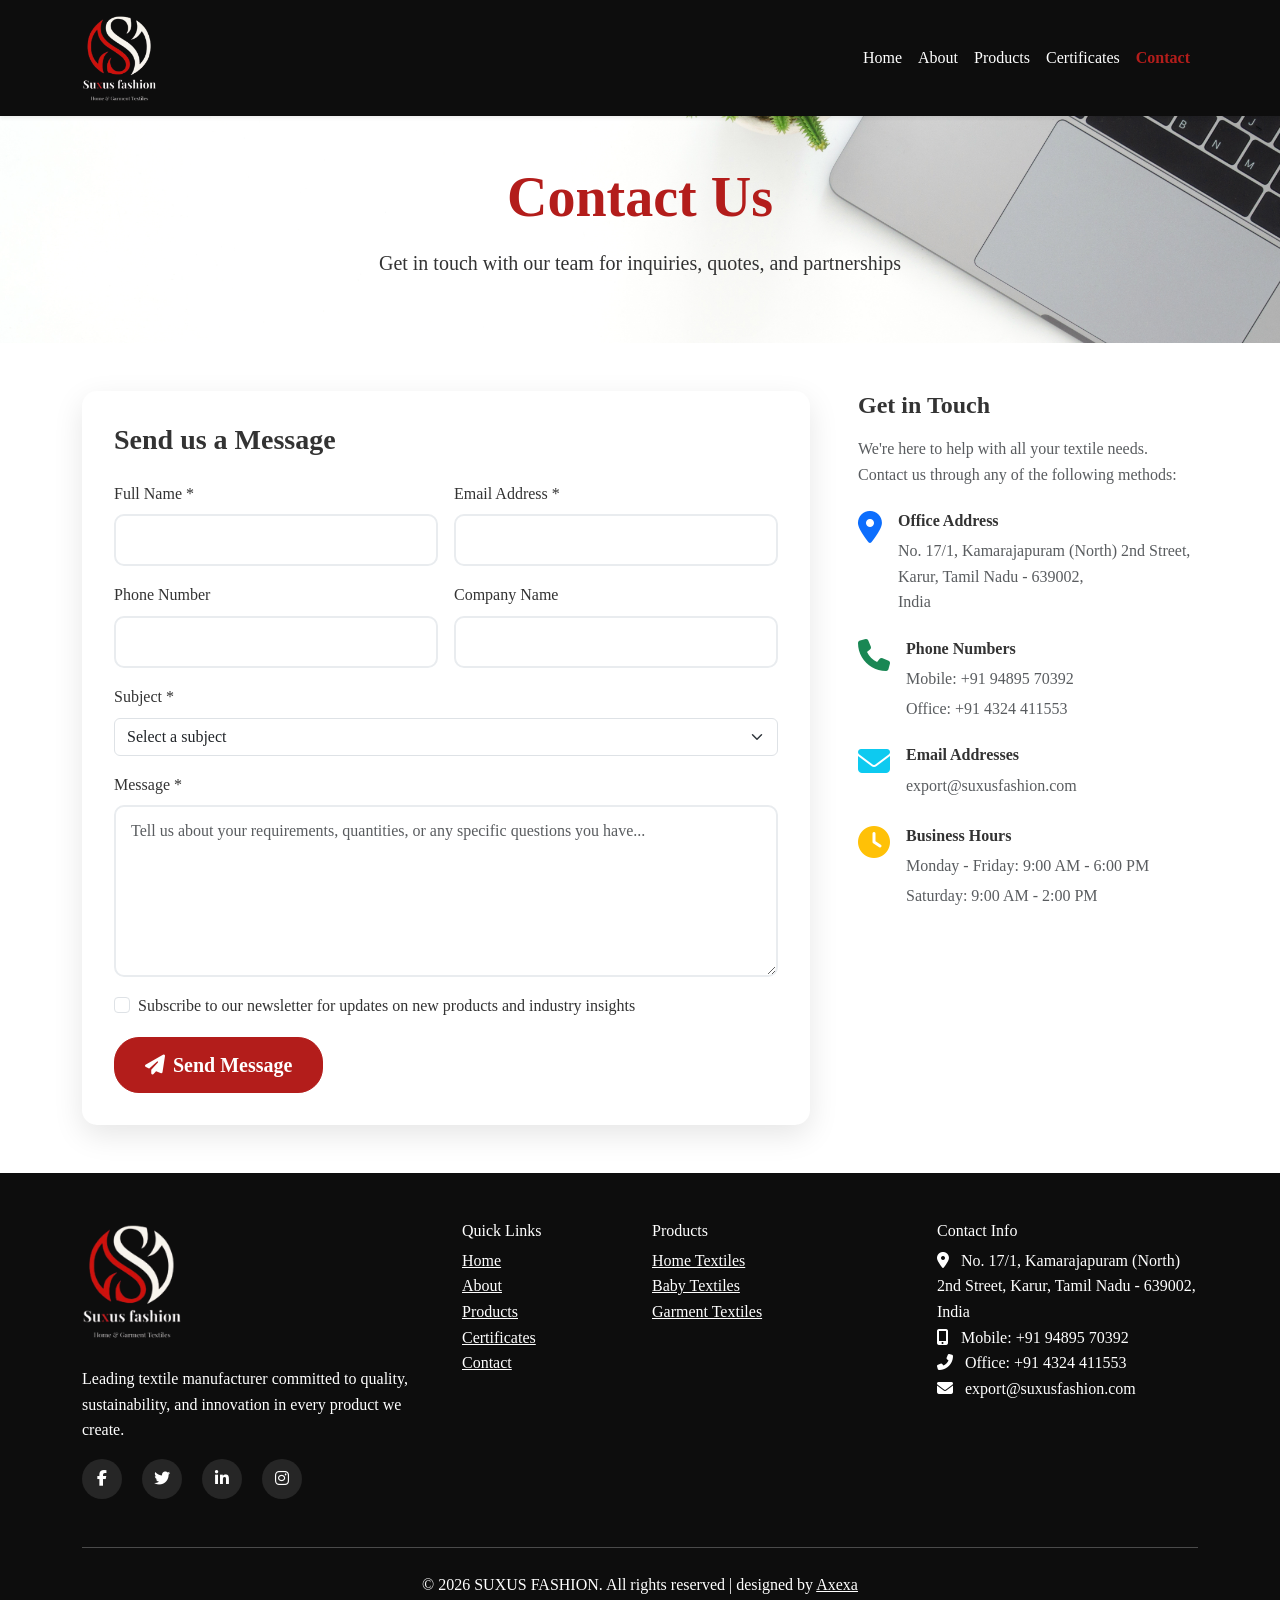
<file: contact.html>
<!DOCTYPE html>
<html lang="en">

<head>
    <meta charset="UTF-8">
    <meta name="viewport" content="width=device-width, initial-scale=1.0">
    <title>SUXUS FASHION</title>
    <link rel="icon" type="image/x-icon" href="assets/images/branch_logo.png">
    <meta name="description"
        content="Get in touch with SUXUS FASHION for inquiries, quotes, and orders. We're here to help with all your textile needs.">

    <!-- Bootstrap CSS -->
    <link href="https://cdn.jsdelivr.net/npm/bootstrap@5.3.0/dist/css/bootstrap.min.css" rel="stylesheet">
    <!-- Font Awesome -->
    <link rel="stylesheet" href="https://cdnjs.cloudflare.com/ajax/libs/font-awesome/6.4.0/css/all.min.css">
    <!-- Custom CSS -->
    <link rel="stylesheet" href="assets/css/style.css">
</head>

<body>
    <!-- Navigation -->
    <nav class="navbar navbar-expand-lg  sticky-top shadow-sm  bg-black custom-navbar">
        <div class="container">
            <a class="navbar-brand" href="index.html">
                <img src="assets/images/branch_logo.png" class="img-fluid" alt="SUXUS FASHION" width="75">
                <!-- <img src="assets/images/about-banner.png" class="logo" alt="SUXUS FASHION" height=""> -->

            </a>
            <button class="navbar-toggler" type="button" data-bs-toggle="collapse" data-bs-target="#navbarNav">
                <span class="navbar-toggler-icon"></span>
            </button>
            <div class="collapse navbar-collapse" id="navbarNav">
                <ul class="navbar-nav ms-auto">
                    <li class="nav-item">
                        <a class="nav-link " href="index.html">Home</a>
                    </li>
                    <li class="nav-item">
                        <a class="nav-link" href="about.html">About</a>
                    </li>
                    <li class="nav-item">
                        <a class="nav-link " href="products.html">Products</a>
                    </li>
                    <li class="nav-item">
                        <a class="nav-link" href="certificates.html">Certificates</a>
                    </li>
                    <li class="nav-item">
                        <a class="nav-link act" href="contact.html"><b>Contact</b></a>
                    </li>
                </ul>
            </div>
        </div>
    </nav>

    <!-- Page Header -->
    <section class="py-5 contact">
        <div class="container ">
            <div class="row">
                <div class="col-12 text-center">
                    <h1 class="display-4 fw-bold mb-3 act">Contact Us</h1>
                    <p class="lead">Get in touch with our team for inquiries, quotes, and partnerships</p>
                </div>
            </div>
        </div>
    </section>

    <!-- Contact Section -->
    <section class="py-5">
        <div class="container">
            <div class="row g-5">
                <!-- Contact Form -->
                <div class="col-lg-8">
                    <div class="contact-form">
                        <h3 class="fw-bold mb-4">Send us a Message</h3>
                        <form id="contactForm">
                            <div class="row g-3">
                                <div class="col-md-6">
                                    <label for="name" class="form-label">Full Name *</label>
                                    <input type="text" class="form-control" id="name" name="name" required>
                                </div>
                                <div class="col-md-6">
                                    <label for="email" class="form-label">Email Address *</label>
                                    <input type="email" class="form-control" id="email" name="email" required>
                                </div>
                                <div class="col-md-6">
                                    <label for="phone" class="form-label">Phone Number</label>
                                    <input type="tel" class="form-control" id="phone" name="phone">
                                </div>
                                <div class="col-md-6">
                                    <label for="company" class="form-label">Company Name</label>
                                    <input type="text" class="form-control" id="company" name="company">
                                </div>
                                <div class="col-12">
                                    <label for="subject" class="form-label">Subject *</label>
                                    <select class="form-select" id="subject" name="subject" required>
                                        <option value="">Select a subject</option>
                                        <option value="general">General Inquiry</option>
                                        <option value="quote">Request Quote</option>
                                        <option value="bulk">Bulk Order</option>
                                        <option value="partnership">Partnership</option>
                                        <option value="support">Customer Support</option>
                                    </select>
                                </div>
                                <div class="col-12">
                                    <label for="message" class="form-label">Message *</label>
                                    <textarea class="form-control" id="message" name="message" rows="6"
                                        placeholder="Tell us about your requirements, quantities, or any specific questions you have..."
                                        required></textarea>
                                </div>
                                <div class="col-12">
                                    <div class="form-check">
                                        <input class="form-check-input" type="checkbox" id="newsletter"
                                            name="newsletter">
                                        <label class="form-check-label" for="newsletter">
                                            Subscribe to our newsletter for updates on new products and industry
                                            insights
                                        </label>
                                    </div>
                                </div>
                                <div class="col-12">
                                    <button type="submit" class="btn btn-primary btn-lg">
                                        <i class="fas fa-paper-plane me-2"></i>Send Message
                                    </button>
                                </div>
                            </div>
                        </form>
                    </div>
                </div>

                <!-- Contact Information -->
                <div class="col-lg-4">
                    <div class="mb-4">
                        <h4 class="fw-bold mb-3">Get in Touch</h4>
                        <p class="text-muted">We're here to help with all your textile needs. Contact us through any of
                            the following methods:</p>
                    </div>

                    <div class="contact-info">
                        <div class="contact-item mb-4">
                            <div class="d-flex align-items-start">
                                <div class="contact-icon me-3">
                                    <i class="fas fa-map-marker-alt fa-2x text-primary"></i>
                                </div>
                                <div>
                                    <h6 class="fw-bold">Office Address</h6>
                                    <p class="text-muted mb-0">
                                        No. 17/1, Kamarajapuram (North) 2nd Street,<br>
                                        Karur, Tamil Nadu - 639002,<br>
                                        India
                                    </p>
                                </div>
                            </div>
                        </div>

                        <div class="contact-item mb-4">
                            <div class="d-flex align-items-start">
                                <div class="contact-icon me-3">
                                    <i class="fas fa-phone fa-2x text-success"></i>
                                </div>
                                <div>
                                    <h6 class="fw-bold">Phone Numbers</h6>
                                    <p class="text-muted mb-1">Mobile: +91 94895 70392</p>
                                    <p class="text-muted mb-0">Office: +91 4324 411553</p>
                                </div>
                            </div>
                        </div>

                        <div class="contact-item mb-4">
                            <div class="d-flex align-items-start">
                                <div class="contact-icon me-3">
                                    <i class="fas fa-envelope fa-2x text-info"></i>
                                </div>
                                <div>
                                    <h6 class="fw-bold">Email Addresses</h6>
                                    <p class="text-muted mb-1">export@suxusfashion.com </p>
                                    <!-- <p class="text-muted mb-0">Sales: sales@suxusfashion.com</p> -->
                                </div>
                            </div>
                        </div>

                        <div class="contact-item mb-4">
                            <div class="d-flex align-items-start">
                                <div class="contact-icon me-3">
                                    <i class="fas fa-clock fa-2x text-warning"></i>
                                </div>
                                <div>
                                    <h6 class="fw-bold">Business Hours</h6>
                                    <p class="text-muted mb-1">Monday - Friday: 9:00 AM - 6:00 PM</p>
                                    <p class="text-muted mb-0">Saturday: 9:00 AM - 2:00 PM</p>
                                </div>
                            </div>
                        </div>

                        <!-- <div class="social-links-contact mt-4">
                            <h6 class="fw-bold mb-3">Follow Us</h6>
                            <div class="d-flex gap-3">
                                <a href="#" class="btn btn-outline-primary btn-sm">
                                    <i class="fab fa-facebook-f"></i>
                                </a>
                                <a href="#" class="btn btn-outline-info btn-sm">
                                    <i class="fab fa-twitter"></i>
                                </a>
                                <a href="#" class="btn btn-outline-primary btn-sm">
                                    <i class="fab fa-linkedin-in"></i>
                                </a>
                                <a href="#" class="btn btn-outline-danger btn-sm">
                                    <i class="fab fa-instagram"></i>
                                </a>
                            </div>
                        </div> -->
                    </div>
                </div>
            </div>
        </div>
    </section>

    <!-- Map Section -->
    <!-- <section class="py-5 bg-light">
        <div class="container">
            <div class="row">
                <div class="col-12">
                    <h3 class="fw-bold text-center mb-4">Find Us on Map</h3>
                    <div class="map-container" style="height: 400px; background: #e9ecef; border-radius: 15px; display: flex; align-items: center; justify-content: center;">
                        <div class="text-center text-muted">
                            <iframe src="https://www.google.com/maps/embed?pb=!1m18!1m12!1m3!1d23419.284081026286!2d78.00014391083984!3d10.9774031!2m3!1f0!2f0!3f0!3m2!1i1024!2i768!4f13.1!3m3!1m2!1s0x3baa2f862825cce7%3A0x52770a77e5240c3c!2sPunnamchatram!5e1!3m2!1sen!2sin!4v1754998441385!5m2!1sen!2sin" width="1100" height="400" style="border:0;" allowfullscreen="" loading="lazy" referrerpolicy="no-referrer-when-downgrade"></iframe>
                        </div>
                        
                    </div>
                </div>
            </div>
        </div>
    </section> -->

    <!-- FAQ Section -->
    <!-- <section class="py-5">
        <div class="container">
            <div class="row">
                <div class="col-12 text-center mb-5">
                    <h3 class="fw-bold">Frequently Asked Questions</h3>
                    <p class="text-muted">Quick answers to common questions</p>
                </div>
            </div>
            <div class="row justify-content-center">
                <div class="col-lg-8">
                    <div class="accordion" id="faqAccordion">
                        <div class="accordion-item">
                            <h2 class="accordion-header">
                                <button class="accordion-button" type="button" data-bs-toggle="collapse"
                                    data-bs-target="#faq1">
                                    What are your minimum order quantities?
                                </button>
                            </h2>
                            <div id="faq1" class="accordion-collapse collapse show" data-bs-parent="#faqAccordion">
                                <div class="accordion-body">
                                    Our minimum order quantities vary by product type. For home textiles, the MOQ is
                                    typically 500 pieces per design. For garments, it's 200 pieces per style and color.
                                    Contact us for specific requirements.
                                </div>
                            </div>
                        </div>

                        <div class="accordion-item">
                            <h2 class="accordion-header">
                                <button class="accordion-button collapsed" type="button" data-bs-toggle="collapse"
                                    data-bs-target="#faq2">
                                    What is your typical lead time?
                                </button>
                            </h2>
                            <div id="faq2" class="accordion-collapse collapse" data-bs-parent="#faqAccordion">
                                <div class="accordion-body">
                                    Our standard lead time is 15-30 days depending on the product complexity and order
                                    quantity. Rush orders can be accommodated with additional charges. We'll provide
                                    exact timelines with your quote.
                                </div>
                            </div>
                        </div>

                        <div class="accordion-item">
                            <h2 class="accordion-header">
                                <button class="accordion-button collapsed" type="button" data-bs-toggle="collapse"
                                    data-bs-target="#faq3">
                                    Do you offer custom designs and private labeling?
                                </button>
                            </h2>
                            <div id="faq3" class="accordion-collapse collapse" data-bs-parent="#faqAccordion">
                                <div class="accordion-body">
                                    Yes, we specialize in custom designs and private labeling. Our design team can work
                                    with your specifications or create new designs based on your requirements. We also
                                    offer custom packaging solutions.
                                </div>
                            </div>
                        </div>

                        <div class="accordion-item">
                            <h2 class="accordion-header">
                                <button class="accordion-button collapsed" type="button" data-bs-toggle="collapse"
                                    data-bs-target="#faq4">
                                    What quality certifications do you have?
                                </button>
                            </h2>
                            <div id="faq4" class="accordion-collapse collapse" data-bs-parent="#faqAccordion">
                                <div class="accordion-body">
                                    We hold multiple certifications including ISO 9001:2015, OEKO-TEX Standard 100,
                                    GOTS, ISO 14001:2015, BSCI compliance, and BRC Global Standard. Visit our
                                    certificates page for detailed information.
                                </div>
                            </div>
                        </div>
                    </div>
                </div>
            </div>
        </div>
    </section> -->

    <!-- Footer -->
    <footer class="bg-black text-white py-5 custom-footer">
        <div class="container">
            <div class="row">
                <div class="col-lg-4 mb-4 ">
                    <!-- <h5>SUXUS FASHION</h5> -->
                    <img src="assets/images/branch_logo.png" height="120">
                    <br><br>
                    <p class="text">Leading textile manufacturer committed to quality, sustainability, and innovation in
                        every product we create.</p>
                    <div class="social-links">
                        <a href="#" class="text-white me-3"><i class="fab fa-facebook-f"></i></a>
                        <a href="#" class="text-white me-3"><i class="fab fa-twitter"></i></a>
                        <a href="#" class="text-white me-3"><i class="fab fa-linkedin-in"></i></a>
                        <a href="#" class="text-white"><i class="fab fa-instagram"></i></a>
                    </div>
                </div>
                <div class="col-lg-2 mb-4">
                    <h6>Quick Links</h6>
                    <ul class="list-unstyled">
                        <li><a href="index.html" class="text">Home</a></li>
                        <li><a href="about.html" class="text">About</a></li>
                        <li><a href="products.html" class="text">Products</a></li>
                        <li><a href="certificates.html" class="text">Certificates</a></li>
                        <li><a href="contact.html" class="text">Contact</a></li>
                    </ul>
                </div>
                <div class="col-lg-3 mb-4">
                    <h6>Products</h6>
                    <ul class="list-unstyled text">
                        <li><a href="products.html#home-textiles" class="text">Home Textiles</a></li>
                        <li><a href="products.html#baby-textiles" class="text">Baby Textiles</a></li>
                        <li><a href="products.html#garment-textiles" class="text">Garment Textiles</a></li>
                    </ul>
                </div>
                <div class="col-lg-3 mb-4">
                    <h6>Contact Info</h6>
                    <ul class="list-unstyled text">
                        <li>
                            <i class="fas fa-map-marker-alt me-2"></i>
                            No. 17/1, Kamarajapuram (North) 2nd Street, Karur, Tamil Nadu - 639002, India
                        </li>
                        <li>
                            <i class="fas fa-mobile-alt me-2"></i>
                            Mobile: +91 94895 70392<br />
                            <i class="fas fa-phone-alt me-2"></i>
                            Office: +91 4324 411553
                        </li>
                        <li><i class="fas fa-envelope me-2"></i> export@suxusfashion.com </li>
                    </ul>
                </div>
            </div>
            <hr class="my-4">
            <div class="row align-items-center">
                <div class="col-md-12" style="text-align: center;">
                    <p class="text mb-0">&copy; 2026 SUXUS FASHION. All rights reserved | designed by <a
                            href="https://www.axexa.in/"> Axexa</a></p>
                </div>
                <!-- <div class="col-md-6 text-end">
                    <a href="#" class="text me-3">Privacy Policy</a>
                    <a href="#" class="text">Terms of Service</a>

                </div> -->
            </div>
        </div>
    </footer>
    <!-- Bootstrap JS -->
    <script src="https://cdn.jsdelivr.net/npm/bootstrap@5.3.0/dist/js/bootstrap.bundle.min.js"></script>
    <!-- Custom JS -->
    <script src="assets/js/main.js"></script>
</body>

</html>
</file>
<file: assets/css/style.css>
/* Custom CSS for SUXUS FASHION Website */
:root {
  --primary-color: black;
  --secondary-color: #b31d1b;
  --accent-color: #e74c3c;
  --success-color: #27ae60;
  --warning-color: #f39c12;
  --light-bg: #f8f9fa;
  --dark-bg: #2c3e50;
}
.act {
  color: #b31d1b !important;
}
.white {
  color: white;
}

.custom-navbar {
  background-color: rgba(0, 0, 0, 0.95) !important;
}

.custom-footer {
  background-color: rgba(0, 0, 0, 0.95) !important;
}

/* Global Styles */
body {
  /* font-family: "Playfair Display", serif; */
  font-family: "Cinzel", serif;
  /* font-family: "DM Serif Text", serif; */
  /* font-family: 'Segoe UI', Tahoma, Geneva, Verdana, sans-serif; */
  /* font-family: SF Pro Display, SF Pro Icons, Helvetica Neue, Helvetica, Arial,sans-serif;; */
  line-height: 1.6;
  color: #333;
}

/* Navigation */
/* .nav-link{
    color: white !important;
} */
.navbar-brand img {
  transition: transform 0.3s ease;
}

.navbar-background {
  background-color: var(--dark-bg) !important;
}

.navbar-brand:hover img {
  transform: scale(1.05);
}

.nav-link {
  font-weight: 500;
  color: white;
  transition: color 0.3s ease;
}

.navbar-toggler-icon {
  filter: invert(1);
}

.nav-link:hover {
  color: var(--secondary-color) !important;
}

.logo {
  max-height: 100px; /* keeps the height fixed */
  width: 180px; /* allows width to expand */
}

/* Hero Section */
.hero-section {
  /* background: linear-gradient(135deg, #667eea 0%, #764ba2 100%); */
  background-image: url("/assets/images/banner2thread.jpg");
  background-size: cover;
  background-attachment: fixed;
  color: white;
  position: relative;
}

.hero-section::before {
  content: "";
  position: absolute;
  top: 0;
  left: 0;
  right: 0;
  bottom: 0;
  background: rgba(0, 0, 0, 0.4);
  z-index: 1;
}

.hero-section .container {
  position: relative;
  z-index: 2;
}

/* Buttons */
.btn-primary {
  background-color: var(--secondary-color);
  border-color: var(--secondary-color);
  border-radius: 25px;
  padding: 12px 30px;
  font-weight: 600;
  transition: all 0.3s ease;
}

.btn-primary:hover {
  background-color: var(--primary-color);
  border-color: var(--primary-color);
  transform: translateY(-2px);
  box-shadow: 0 5px 15px rgba(0, 0, 0, 0.2);
}

.btn-outline-primary {
  border-color: white;
  color: white;
  border-radius: 25px;
  padding: 12px 30px;
  font-weight: 600;
  transition: all 0.3s ease;
}

.btn-outline-primary:hover {
  background-color: white;
  border-color: white;
  color: var(--primary-color);
  transform: translateY(-2px);
  box-shadow: 0 5px 15px rgba(0, 0, 0, 0.2);
}
.colorspan {
  color: var(--secondary-color);
}
.iclr {
  color: var(--secondary-color) !important;
}
/* Cards */
.card {
  border: none;
  border-radius: 15px;
  transition:
    transform 0.3s ease,
    box-shadow 0.3s ease;
  overflow: hidden;
}

.card:hover {
  transform: translateY(-10px);
  box-shadow: 0 15px 30px rgba(0, 0, 0, 0.15);
}

.card-img-top {
  height: 250px;
  object-fit: cover;
  transition: transform 0.3s ease;
}

.card:hover .card-img-top {
  transform: scale(1.05);
}

/* Feature Icons */
.feature-icon {
  height: 80px;
  display: flex;
  align-items: center;
  justify-content: center;
}

/* Product Grid */
.product-grid {
  display: grid;
  grid-template-columns: repeat(auto-fit, minmax(300px, 1fr));
  gap: 2rem;
  margin: 2rem 0;
}

.product-item {
  background: white;
  border-radius: 15px;
  overflow: hidden;
  box-shadow: 0 5px 15px rgba(0, 0, 0, 0.1);
  transition: transform 0.3s ease;
}

.product-item:hover {
  transform: translateY(-5px);
}

.product-image {
  height: 200px;
  background-size: cover;
  background-position: center;
}

/* Contact Form */
.contact-form {
  background: white;
  border-radius: 15px;
  padding: 2rem;
  box-shadow: 0 10px 30px rgba(0, 0, 0, 0.1);
}

.form-control {
  border-radius: 10px;
  border: 2px solid #e9ecef;
  padding: 12px 15px;
  transition: border-color 0.3s ease;
}

.form-control:focus {
  border-color: var(--secondary-color);
  box-shadow: 0 0 0 0.2rem rgba(52, 152, 219, 0.25);
}

/* Certificate Section */
.certificate-item {
  background: white;
  border-radius: 15px;
  padding: 2rem;
  text-align: center;
  box-shadow: 0 5px 15px rgba(0, 0, 0, 0.1);
  transition: transform 0.3s ease;
}

.certificate-item:hover {
  transform: translateY(-5px);
}

.certificate-icon {
  font-size: 4rem;
  color: var(--success-color);
  margin-bottom: 1rem;
}

/* Footer */
footer {
  background: var(--dark-bg) !important;
}

footer a {
  transition: color 0.3s ease;
  color: white !important;
}
.text {
  color: white !important;
}

footer a:hover {
  color: var(--secondary-color) !important;
}

.social-links a {
  display: inline-block;
  width: 40px;
  height: 40px;
  line-height: 40px;
  text-align: center;
  border-radius: 50%;
  background: rgba(255, 255, 255, 0.1);
  transition: background 0.3s ease;
}

.social-links a:hover {
  background: var(--secondary-color);
}

/* Animations */
@keyframes fadeInUp {
  from {
    opacity: 0;
    transform: translateY(30px);
  }
  to {
    opacity: 1;
    transform: translateY(0);
  }
}

.fade-in-up {
  animation: fadeInUp 0.6s ease;
}

/* Responsive Design */
@media (max-width: 768px) {
  .hero-section {
    padding: 3rem 0;
  }

  .display-4 {
    font-size: 2.5rem;
  }

  .product-grid {
    grid-template-columns: 1fr;
  }

  .btn-lg {
    padding: 10px 25px;
    font-size: 1rem;
  }
}

/* Utility Classes */
.bg-gradient-primary {
  background: linear-gradient(
    135deg,
    var(--primary-color),
    var(--secondary-color)
  );
}

.text-gradient {
  background: linear-gradient(
    135deg,
    var(--primary-color),
    var(--secondary-color)
  );
  -webkit-background-clip: text;
  -webkit-text-fill-color: transparent;
  background-clip: text;
}

.shadow-elegant {
  box-shadow: 0 10px 30px rgba(0, 0, 0, 0.1);
}

/* about page */
.about {
  background-image: url("/assets/images/product-banner.jpg");
  background-size: cover;
  background-repeat: no-repeat;
  background-attachment: fixed;
}

/* certificate page */
.certificate {
  background-image: url("/assets/images/10030368.png");
  background-size: cover;
  background-repeat: no-repeat;
  background-attachment: fixed;
}

/* contactus */
.contact {
  background-image: url("/assets/images/workspacecontact.jpg") !important;
  background-size: cover;
  background-attachment: fixed;
}

/* product page */
.product {
  background-image: url("/assets/images/producbanner1jpg.jpg") !important;
  background-size: cover;
  background-attachment: fixed;
}
.product-title {
  font-weight: bold;
  text-align: center;
  margin-bottom: 5px;
}
.category-btn {
  border-radius: 5px;
  font-weight: 500;
}
.product-card img {
  width: 100%;
  border-radius: 10px;
  height: 220px;
  object-fit: cover;
}
.product-card {
  text-align: center;
  margin-bottom: 20px;
}
.product-card h6 {
  background: #fff;
  border: 1px solid #b31d1b;
  color: #b31d1b;
  display: inline-block;
  padding: 5px 12px;
  border-radius: 8px;
  margin-top: 8px;
  font-size: 14px;
}
.category-btn.active {
  background-color: #b31d1b;
  color: #fff;
}
</file>
